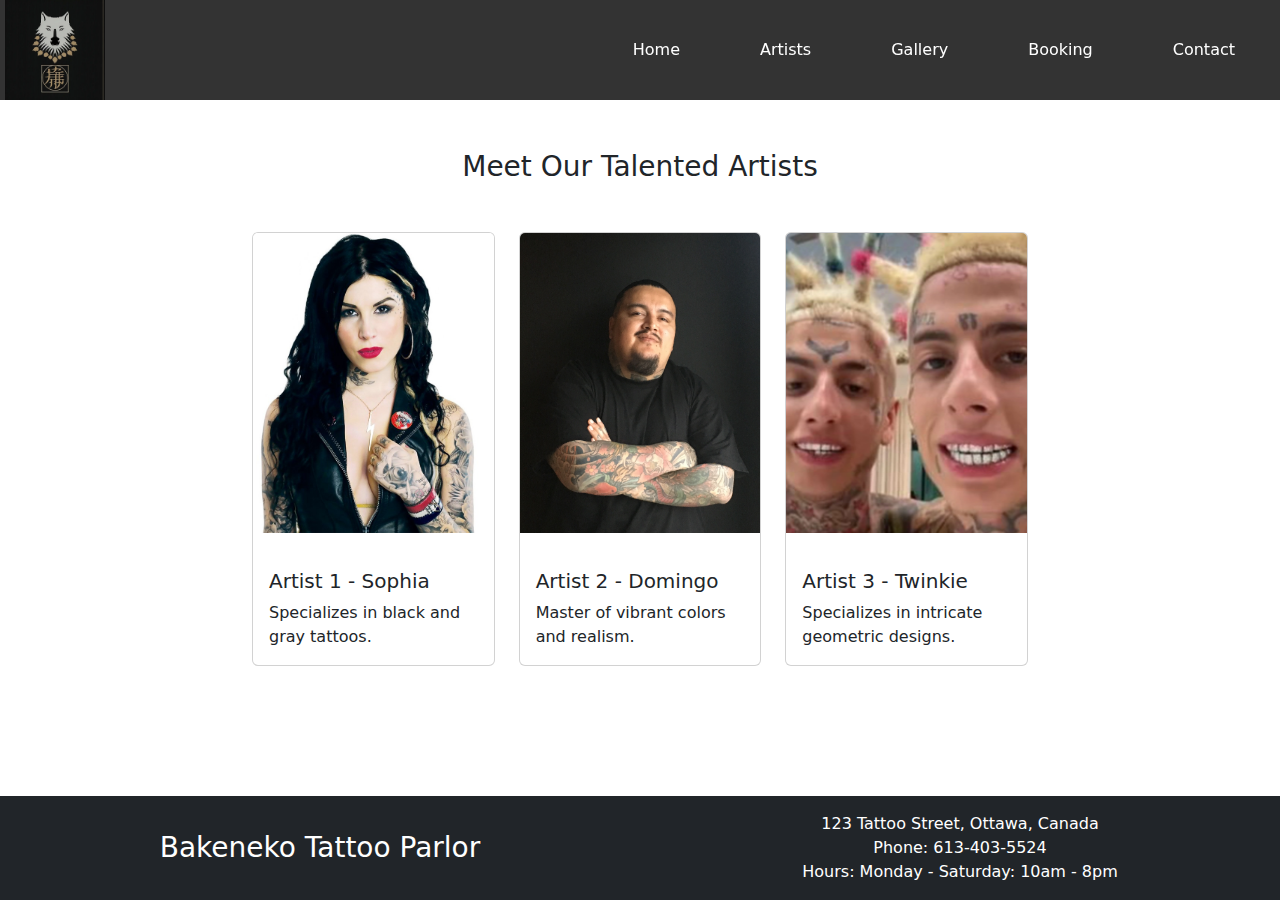
<file: artists.html>
<!DOCTYPE html>
<html>
<head>
  <title>Artists - Tattoo Shop</title>
  
  <link href="https://cdn.jsdelivr.net/npm/bootstrap@5.0.2/dist/css/bootstrap.min.css" rel="stylesheet">
  <link rel="stylesheet" type="text/css" href="pretty.css">
</head>
<body class="artist-page">
  <header>
    <nav class="navigation-bar">
      <div class="logo">
        <a href="index.html">
          <img src="japan logo.webp" alt="Logo">
        </a>
      </div>
      <ul class="menu">
        <li><a href="index.html">Home</a></li>
        <li><a href="artists.html">Artists</a></li>
        <li><a href="gallery.html">Gallery</a></li>
        <li><a href="booking.html">Booking</a></li>
        <li><a href="contact.html">Contact</a></li>
      </ul>
    </nav>
  </header>

  <div class="container mt-5">
    <h1 class="text-center mb-5">Meet Our Talented Artists</h1>

    <div class="row">
      <div class="col-md-6 col-lg-4 mb-4">
        <div class="card" data-bs-toggle="modal" data-bs-target="#artist1-modal">
          <img src="artist1.jpg" alt="Artist 1" class="card-img-top">
          <div class="card-body">
            <h5 class="card-title">Artist 1 - Sophia</h5>
            <p class="card-text">Specializes in black and gray tattoos.</p>
          </div>
        </div>
      </div>
      <div class="col-md-6 col-lg-4 mb-4">
        <div class="card" data-bs-toggle="modal" data-bs-target="#artist2-modal">
          <img src="artist2.jpg" alt="Artist 2" class="card-img-top">
          <div class="card-body">
            <h5 class="card-title">Artist 2 - Domingo</h5>
            <p class="card-text">Master of vibrant colors and realism.</p>
          </div>
        </div>
      </div>
      <div class="col-md-6 col-lg-4 mb-4">
        <div class="card" data-bs-toggle="modal" data-bs-target="#artist3-modal">
          <img src="artist3.webp" alt="Artist 3" class="card-img-top">
          <div class="card-body">
            <h5 class="card-title">Artist 3 - Twinkie</h5>
            <p class="card-text">Specializes in intricate geometric designs.</p>
          </div>
        </div>
      </div>
    </div>
  </div>

  <!-- Artist 1 Modal -->
  <div class="modal fade" id="artist1-modal" tabindex="-1" aria-labelledby="artist1-modal-label" aria-hidden="true">
    <div class="modal-dialog">
      <div class="modal-content">
        <div class="modal-header">
          <h5 class="modal-title" id="artist1-modal-label">Artist 1</h5>
          <button type="button" class="btn-close" data-bs-dismiss="modal" aria-label="Close"></button>
        </div>
        <div class="modal-body">
          <h6>Complexity: Simple - 100$</h6>
          <p>Simple Black and Gray Tattoos (Starting at $100):
            Our talented artists specialize in creating beautiful black and gray tattoos with a touch of simplicity. These designs capture elegance and minimalism, allowing the natural beauty of shading to shine through.</p>
          <h6>Complexity: Moderate - 350$</h6>
          <p>Moderate Black and Gray Tattoos (Starting at $350):
            Our moderate category offers black and gray tattoos with enhanced shading, realistic textures, and intricate details. </p>
          <h6>Complexity: Complex - 750$</h6>
          <p>Complex Black and Gray Tattoos (Starting at $750):
            Our complex category showcases breathtaking black and gray tattoos with elaborate compositions, meticulous detailing, and extensive shading.</p>
        </div>
      </div>
    </div>
  </div>

  <!-- Artist 2 Modal -->
  <div class="modal fade" id="artist2-modal" tabindex="-1" aria-labelledby="artist2-modal-label" aria-hidden="true">
    <div class="modal-dialog">
      <div class="modal-content">
        <div class="modal-header">
          <h5 class="modal-title" id="artist2-modal-label">Artist 2</h5>
          <button type="button" class="btn-close" data-bs-dismiss="modal" aria-label="Close"></button>
        </div>
        <div class="modal-body">
          <h6>Complexity: Simple - 100$</h6>
          <p>Simple Vibrant Colors and Realism Tattoos (Starting at $100):
            Our skilled artists excel in creating vibrant colors and realistic tattoos with a touch of simplicity. These tattoos bring your ideas to life with vivid hues and lifelike details.</p>
          <h6>Complexity: Moderate - 500$</h6>
          <p>Moderate Vibrant Colors and Realism Tattoos (Starting at $500):
            Our moderate category showcases vibrant colors and realism tattoos that exhibit enhanced depth, intricate shading, and lifelike textures.</p>
          <h6>Complexity: Complex - 1000$</h6>
          <p>Complex Vibrant Colors and Realism Tattoos (Starting at $1000):
            Our complex category presents extraordinary vibrant colors and realism tattoos that boast intricate compositions, impeccable detailing, and captivating vibrancy.</p>
        </div>
      </div>
    </div>
  </div>

  <!-- Artist 3 Modal -->
  <div class="modal fade" id="artist3-modal" tabindex="-1" aria-labelledby="artist3-modal-label" aria-hidden="true">
    <div class="modal-dialog">
      <div class="modal-content">
        <div class="modal-header">
          <h5 class="modal-title" id="artist3-modal-label">Artist 3</h5>
          <button type="button" class="btn-close" data-bs-dismiss="modal" aria-label="Close"></button>
        </div>
        <div class="modal-body">
          <h6>Complexity: Simple - 150$</h6>
          <p>Simple Intricate Geometric Designs (Starting at $150):
            Our talented artists specialize in creating simple yet mesmerizing intricate geometric designs. These tattoos showcase clean lines and geometric shapes, resulting in visually striking and harmonious compositions.</p>
          <h6>Complexity: Moderate - 750$</h6>
          <p>Moderate Intricate Geometric Designs (Starting at $750):
            Our moderate category features intricate geometric designs that exhibit enhanced complexity, precise symmetry, and meticulous attention to detail.</p>
          <h6>Complexity: Complex - 1250$</h6>
          <p>Complex Intricate Geometric Designs (Starting at $1250):
            Our complex category presents extraordinary intricate geometric designs that push the limits of creativity and precision. These tattoos boast intricate patterns, mesmerizing symmetries, and meticulous precision, resulting in stunning and awe-inspiring works of art.</p>
        </div>
      </div>
    </div>
  </div>

  <footer class="bg-dark text-white py-3 fixed-bottom">
    <div class="container-fluid text-center">
      <div class="row justify-content-center align-items-center">
        <div class="col">
          <h3 class="mb-0">Bakeneko Tattoo Parlor</h3>
        </div>
        <div class="col">
          <p class="mb-0">123 Tattoo Street, Ottawa, Canada</p>
          <p class="mb-0">Phone: 613-403-5524</p>
          <p class="mb-0">Hours: Monday - Saturday: 10am - 8pm</p>
        </div>
      </div>
    </div>
  </footer>
  <script src="https://cdn.jsdelivr.net/npm/bootstrap@5.0.2/dist/js/bootstrap.bundle.min.js"></script>
  <script src="script.js"></script>
</body>
</html>
</file>
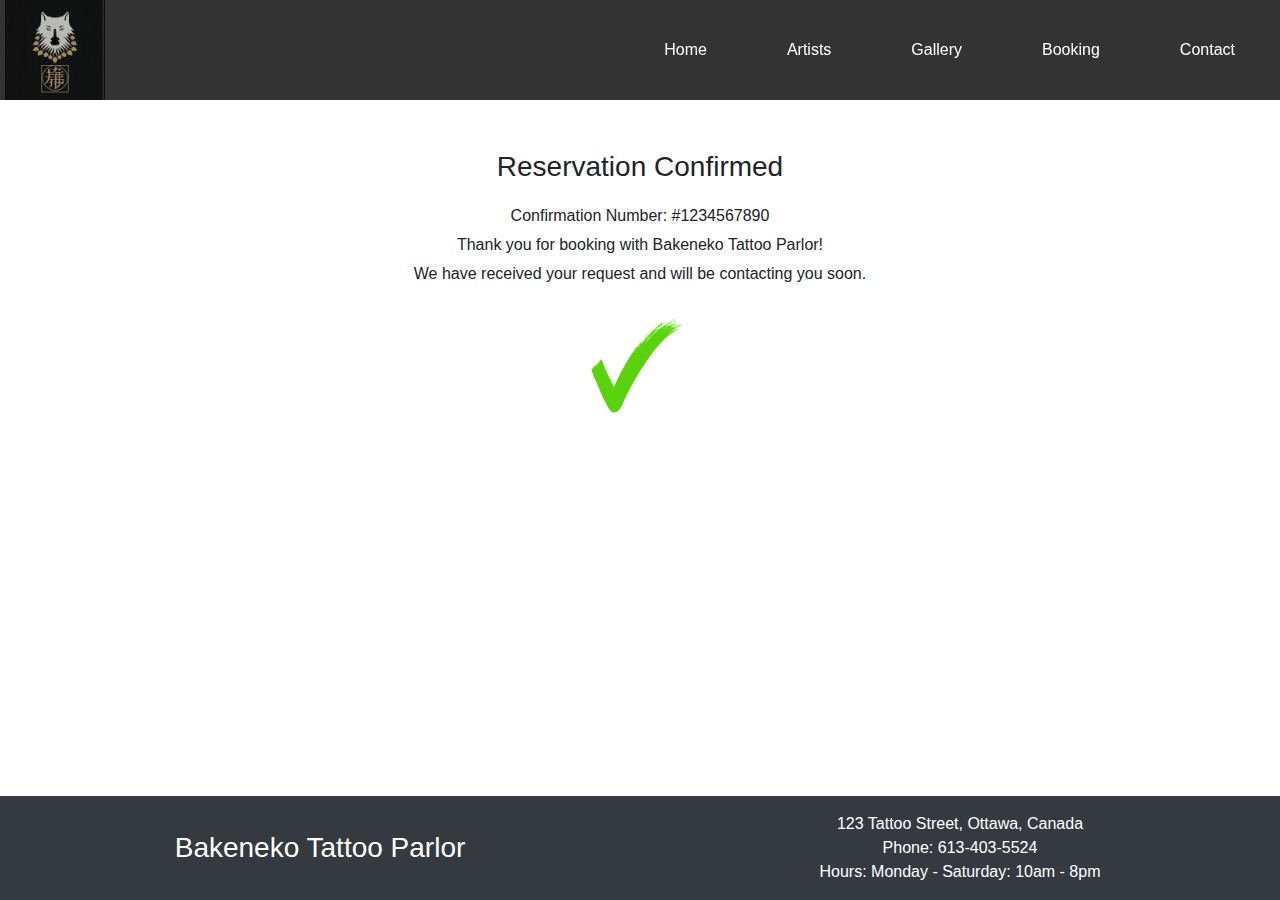
<file: confirmation.html>
<!DOCTYPE html>
<html>
<head>
  <title>Confirmation - Bakeneko Tattoo Parlor</title>
  <link rel="stylesheet" href="https://maxcdn.bootstrapcdn.com/bootstrap/4.5.2/css/bootstrap.min.css">
  <style>
    /* Navigation Bar Styles */
    .navigation-bar {
      position: fixed;
      top: 0;
      left: 0;
      width: 100%;
      z-index: 9999;
      background-color: rgba(0, 0, 0, 0.8);
      backdrop-filter: blur(10px);
      display: flex;
      justify-content: space-between;
      align-items: center;
      padding: 0 5px;
      margin: 0;
    }

    .menu li {
      margin: 0 10px;
    }

    .logo img {
      width: 100px;
      height: auto;
    }

    .menu {
      list-style-type: none;
      margin: 0;
      padding: 0;
      display: flex;
    }

    .menu li a {
      color: rgb(255, 255, 255);
      text-decoration: none;
      padding: 5px 30px;
    }

    /* Confirmation Page Styles */
    .confirmation-section {
      text-align: center;
      margin-top: 150px;
    }

    .confirmation-section h1 {
      font-size: 28px;
      margin-bottom: 20px;
    }

    .confirmation-section p {
      margin: 5px;
    }

    .confirmation-icon {
      display: flex;
      align-items: center;
      justify-content: center;
      margin-top: 30px;
    }

    .confirmation-icon img {
      width: 100px;
      height: 100px;
    }

    /* Footer Styles */
    .footer {
      backdrop-filter: blur(8px);
      -webkit-backdrop-filter: blur(8px); /* For Safari */
      z-index: 9999;
      position: fixed;
      bottom: 0;
      left: 0;
      width: 100%;
      background-color: rgba(0, 0, 0, 0.8);
      color: white;
      padding: 10px;
      text-align: center;
    }
  </style>
</head>
<body>
  <header>
    <nav class="navigation-bar">
      <div class="logo">
        <a href="index.html">
          <img src="japan logo.webp" alt="Logo">
        </a>
      </div>
      <ul class="menu">
        <li><a href="index.html">Home</a></li>
        <li><a href="artists.html">Artists</a></li>
        <li><a href="gallery.html">Gallery</a></li>
        <li><a href="booking.html">Booking</a></li>
        <li><a href="contact.html">Contact</a></li>
      </ul>
    </nav>
  </header>

  <div class="confirmation-section">
    <h1>Reservation Confirmed</h1>
    <div class="confirmation-details">
      <p>Confirmation Number: #1234567890</p>
      <p>Thank you for booking with Bakeneko Tattoo Parlor!</p>
      <p>We have received your request and will be contacting you soon.</p>
    </div>
    <div class="confirmation-icon">
      <img src="checkmark.webp" alt="Confirmation Icon">
    </div>
  </div>

  <footer class="bg-dark text-white py-3 fixed-bottom">
    <div class="container-fluid text-center">
      <div class="row justify-content-center align-items-center">
        <div class="col">
          <h3 class="mb-0">Bakeneko Tattoo Parlor</h3>
        </div>
        <div class="col">
          <p class="mb-0">123 Tattoo Street, Ottawa, Canada</p>
          <p class="mb-0">Phone: 613-403-5524</p>
          <p class="mb-0">Hours: Monday - Saturday: 10am - 8pm</p>
        </div>
      </div>
    </div>
  </footer>
</body>
</html>
</file>
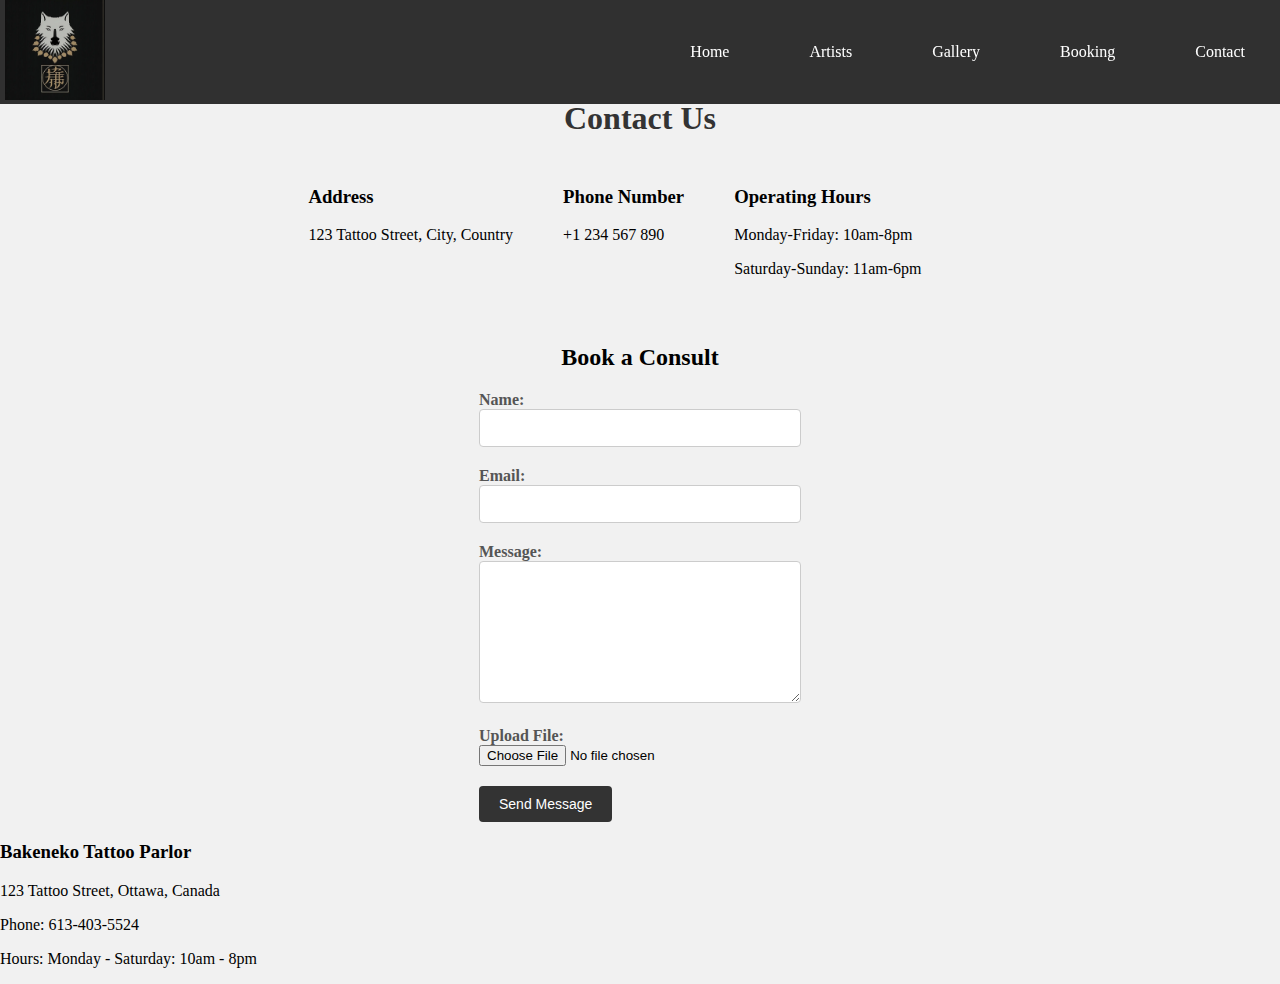
<file: contact.html>
<!DOCTYPE html>
<html>
<head>
  <title>Contact Us - Tattoo Shop</title>
  
  <link href="https://cdn.jsdelivr.net/npm/bootstrap@5.0.2/dist/css/bootstrap.min.css" rel="stylesheet" integrity="sha384-EVSTQN3/azprG1Anm3QDgpJLIm9Nao0Yz1ztcQTwFspd3yD65VohhpuuCOmLASjC" crossorigin="anonymous">
<script src="https://cdn.jsdelivr.net/npm/bootstrap@5.0.2/dist/js/bootstrap.bundle.min.js" integrity="sha384-MrcW6ZMFYlzcLA8Nl+NtUVF0sA7MsXsP1UyJoMp4YLEuNSfAP+JcXn/tWtIaxVXM" crossorigin="anonymous"></script>
<link rel="stylesheet" type="text/css" href="pretty.css">
<style>

</style>
</head>
<body class="contacting">
  <header>
    <nav class="navigation-bar">
        <div class="logo">
          <a href="index.html">
            <img src="japan logo.webp" alt="Logo">
          </a>
        </div>
        <ul class="menu">
          <li><a href="index.html">Home</a></li>
          <li><a href="artists.html">Artists</a></li>
          <li><a href="gallery.html">Gallery</a></li>
          <li><a href="booking.html">Booking</a></li>
          <li><a href="contact.html">Contact</a></li>
        </ul>
      </nav>
  </header>

  <h1>Contact Us</h1>

  <div class="contact-info">
    <div class="address">
      <h3>Address</h3>
      <p>123 Tattoo Street, City, Country</p>
    </div>

    <div class="phone">
      <h3>Phone Number</h3>
      <p>+1 234 567 890</p>
    </div>

    <div class="hours">
      <h3>Operating Hours</h3>
      <p>Monday-Friday: 10am-8pm</p>
      <p>Saturday-Sunday: 11am-6pm</p>
    </div>
  </div>

  <div class="contact-form">
    <h2>Book a Consult</h2>
    <form>
      <div class="form-group">
        <label for="name">Name:</label>
        <input type="text" id="name" name="name" required>
      </div>
      <div class="form-group">
        <label for="email">Email:</label>
        <input type="email" id="email" name="email" required>
      </div>
      <div class="form-group">
        <label for="message">Message:</label>
        <textarea id="message" name="message" rows="5" required></textarea>
      </div>
      <div class="form-group">
        <label for="file">Upload File:</label>
        <input type="file" id="file" name="file">
      </div>
      <button type="submit">Send Message</button>
    </form>
  </div>


  <footer class="bg-dark text-white py-3 fixed-bottom">
    <div class="container-fluid text-center">
      <div class="row justify-content-center align-items-center">
        <div class="col">
          <h3 class="mb-0">Bakeneko Tattoo Parlor</h3>
        </div>
        <div class="col">
          <p class="mb-0">123 Tattoo Street, Ottawa, Canada</p>
          <p class="mb-0">Phone: 613-403-5524</p>
          <p class="mb-0">Hours: Monday - Saturday: 10am - 8pm</p>
        </div>
      </div>
    </div>
  </footer>


  
  <script src="https://cdn.jsdelivr.net/npm/@popperjs/core@2.9.2/dist/umd/popper.min.js" integrity="sha384-IQsoLXl5PILFhosVNubq5LC7Qb9DXgDA9i+tQ8Zj3iwWAwPtgFTxbJ8NT4GN1R8p" crossorigin="anonymous"></script>
<script src="https://cdn.jsdelivr.net/npm/bootstrap@5.0.2/dist/js/bootstrap.min.js" integrity="sha384-cVKIPhGWiC2Al4u+LWgxfKTRIcfu0JTxR+EQDz/bgldoEyl4H0zUF0QKbrJ0EcQF" crossorigin="anonymous"></script>
<script src="script.js"></script>
</body>
</html>
</file>
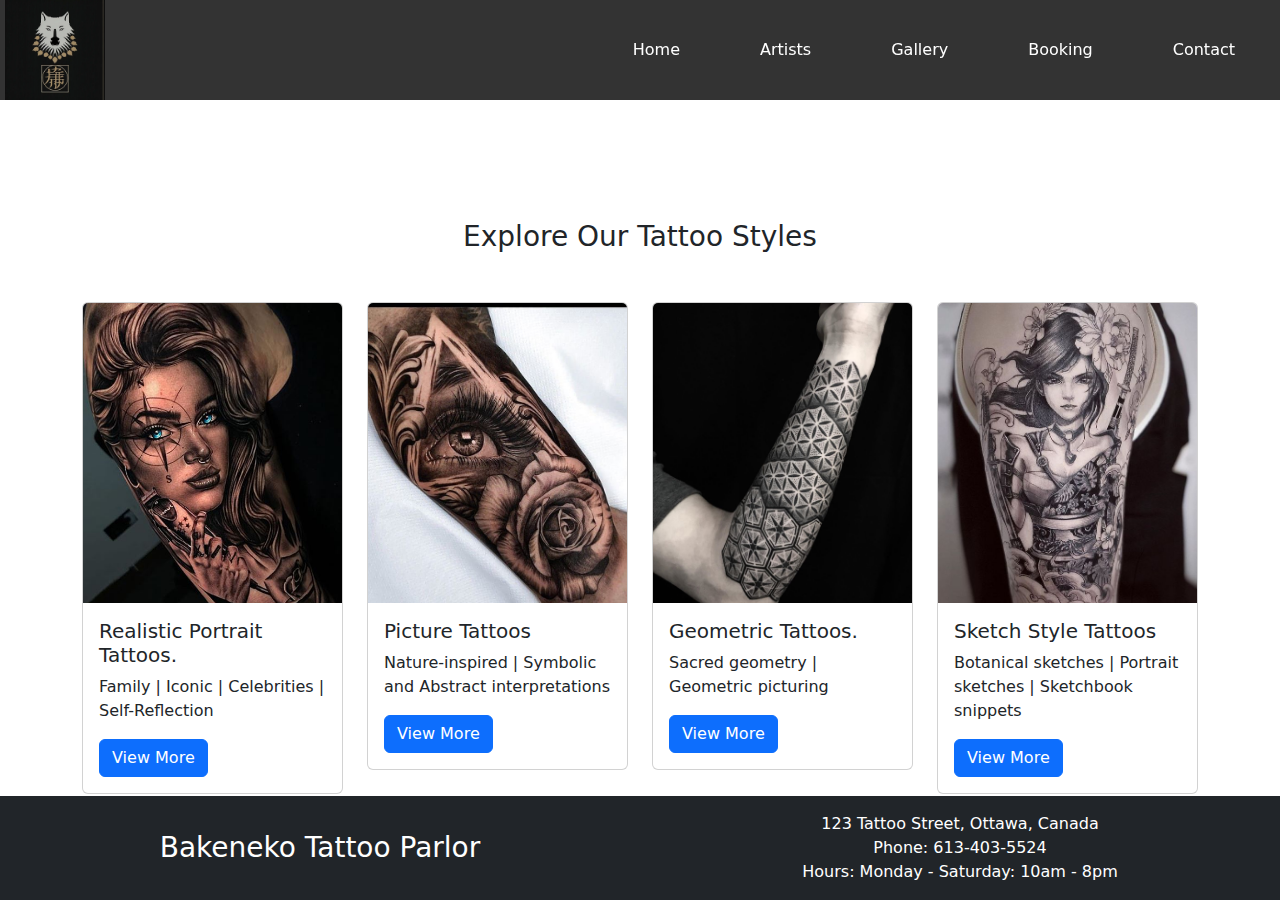
<file: gallery.html>
<!DOCTYPE html>
<html>
<head>
  <title>Gallery - Tattoo Shop</title>
  
  <link href="https://cdn.jsdelivr.net/npm/bootstrap@5.0.2/dist/css/bootstrap.min.css" rel="stylesheet">
  <link rel="stylesheet" type="text/css" href="pretty.css">
  <style>
    body {
      padding-top: 70px; /* Add padding to the top of the body */
    }
  </style>
</head>
<body>
  <header>
    <nav class="navigation-bar">
      <div class="logo">
        <a href="index.html">
          <img src="japan logo.webp" alt="Logo">
        </a>
      </div>
      <ul class="menu">
        <li><a href="index.html">Home</a></li>
        <li><a href="artists.html">Artists</a></li>
        <li><a href="gallery.html">Gallery</a></li>
        <li><a href="booking.html">Booking</a></li>
        <li><a href="contact.html">Contact</a></li>
      </ul>
    </nav>
  </header>

  <div class="container mt-5">
    <h1 class="text-center mb-5">Explore Our Tattoo Styles</h1>

    <div class="row">
      <div class="col-md-6 col-lg-3 mb-4">
        <div class="card">
          <img src="style1.jpg" alt="Style 1" class="card-img-top">
          <div class="card-body">
            <h5 class="card-title">Realistic Portrait Tattoos.</h5>
            <p class="card-text">Family | Iconic | Celebrities | Self-Reflection</p>
            <a href="#" class="btn btn-primary">View More</a>
          </div>
        </div>
      </div>
      <div class="col-md-6 col-lg-3 mb-4">
        <div class="card">
          <img src="style2.jpg" alt="Style 2" class="card-img-top">
          <div class="card-body">
            <h5 class="card-title">Picture Tattoos</h5>
            <p class="card-text">Nature-inspired | Symbolic and Abstract interpretations  </p>
            <a href="#" class="btn btn-primary">View More</a>
          </div>
        </div>
      </div>
      <div class="col-md-6 col-lg-3 mb-4">
        <div class="card">
          <img src="style3.jpg" alt="Style 3" class="card-img-top">
          <div class="card-body">
            <h5 class="card-title">Geometric Tattoos.</h5>
            <p class="card-text">Sacred geometry | Geometric picturing </p>
            <a href="#" class="btn btn-primary">View More</a>
          </div>
        </div>
      </div>
      <div class="col-md-6 col-lg-3 mb-4">
        <div class="card">
          <img src="style4.jpg" alt="Style 4" class="card-img-top">
          <div class="card-body">
            <h5 class="card-title">Sketch Style Tattoos</h5>
            <p class="card-text">Botanical sketches | Portrait sketches | Sketchbook snippets</p>
            <a href="#" class="btn btn-primary">View More</a>
          </div>
        </div>
      </div>
    </div>
  </div>


   
  <footer class="bg-dark text-white py-3 fixed-bottom">
    <div class="container-fluid text-center">
      <div class="row justify-content-center align-items-center">
        <div class="col">
          <h3 class="mb-0">Bakeneko Tattoo Parlor</h3>
        </div>
        <div class="col">
          <p class="mb-0">123 Tattoo Street, Ottawa, Canada</p>
          <p class="mb-0">Phone: 613-403-5524</p>
          <p class="mb-0">Hours: Monday - Saturday: 10am - 8pm</p>
        </div>
      </div>
    </div>
  </footer>


  <script src="script.js"></script>     
  <script src="https://cdn.jsdelivr.net/npm/bootstrap@5.0.2/dist/js/bootstrap.bundle.min.js"></script>
</body>
</html>
</file>
<file: pretty.css>
/* Global Styles */
body {
  margin: 0;
  padding: 0;
}

/* Navigation Bar Styles */
.navigation-bar {
  position: fixed;
  top: 0;
  left: 0;
  width: 100%;
  z-index: 99;
  background-color: rgba(0, 0, 0, 0.8);
  display: flex;
  justify-content: space-between;
  align-items: center;
  padding: 0 5px;
  margin: 0;
}

.menu li {
  margin: 0 10px;
}

.logo img {
  width: 100px;
  height: auto;
}

.menu {
  list-style-type: none;
  margin: 0;
  padding: 0;
  display: flex;
}

.menu li a {
  color: rgb(255, 255, 255);
  text-decoration: none;
  padding: 5px 30px;
}

/* Site Title Styles */
.site-title {
  z-index: 9999;
  text-align: center;
  position: fixed;
  top: 50%;
  left: 50%;
  transform: translate(-50%, -50%);
}

.site-title h1 {
  font-size: 24px;
  color: rgb(0, 0, 0);
}

/* Subtitle Styles */
.subtitle {
  position: absolute;
  bottom: -380px;
  right: -780px;
  padding: 290px;
  color: rgba(143, 106, 106, 0.8);
}

/* Contact Page Styles */
h1 {
  text-align: center;
  margin-top: 150px;
}

.contact-info {
  display: flex;
  justify-content: center;
  margin-top: 50px;
}

.contact-info > div {
  margin-right: 100px;
}

.contact-form {
  display: flex;
  flex-direction: column;
  align-items: center;
  margin-top: 50px;
}

.form-group {
  margin-bottom: 20px;
}

label {
  display: block;
  font-weight: bold;
}

input[type="text"],
input[type="email"],
textarea {
  width: 300px;
  padding: 5px;
  border: 1px solid #ccc;
  border-radius: 4px;
}

button[type="submit"] {
  padding: 10px 20px;
  background-color: #333;
  color: #fff;
  border: none;
  border-radius: 4px;
  cursor: pointer;
}

button[type="submit"]:hover {
  background-color: #555;
}

/* Gallery Page Styles */
.gallery {
  display: flex;
  flex-wrap: wrap;
  justify-content: center;
  margin-top: 30px;
}

.gallery-item {
  margin: 10px;
  cursor: pointer;
  transition: transform 0.3s ease;
}

.gallery-item img {
  width: 300px;
  height: 200px;
  object-fit: cover;
  border-radius: 8px;
  box-shadow: 0 2px 4px rgba(0, 0, 0, 0.2);
}

.gallery-item:hover {
  transform: scale(1.05);
}

.card-img-top {
  height: 300px;
  object-fit: cover;
}

.floating-card {
  display: none;
  position: fixed;
  top: 50%;
  left: 50%;
  transform: translate(-50%, -50%);
  width: 300px;
  padding: 20px;
  background-color: #fff;
  border-radius: 8px;
  box-shadow: 0 4px 8px rgba(0, 0, 0, 0.2);
  z-index: 9999;
}

.floating-card h2 {
  margin-top: 0;
}

.floating-card p {
  margin-bottom: 0;
}

/* Booking Page Styles */
.calendar-container {
  float: right;
  margin-right: 20px;
}

.calendar {
  width: 300px;
  border: 1px solid #ccc;
  border-radius: 5px;
  padding: 10px;
}

.calendar h2 {
  text-align: center;
  margin-top: 0;
}

.calendar table {
  width: 100%;
  border-collapse: collapse;
}

.calendar th,
.calendar td {
  padding: 5px;
  text-align: center;
}

.calendar .empty {
  background-color: #f8f8f8;
}

.calendar .available,
.calendar .selected {
  background-color: #c8e6c9;
  cursor: pointer;
}

.calendar .booked,
.calendar .unavailable {
  background-color: #ffcdd2;
  cursor: not-allowed;
}

.dropdown-content {
  display: none;
  position: absolute;
  background-color: #f9f9f9;
  min-width: 160px;
  box-shadow: 0px 8px 16px 0px rgba(0, 0, 0, 0.2);
  padding: 12px 16px;
  z-index: 1;
}

.dropdown:hover .dropdown-content {
  display: block;
}

select {
  width: 100%;
  padding: 5px;
  border: 1px solid #ccc;
  border-radius: 4px;
}

/* Confirmation Page Styles */
.confirmation-page {
  background-color: #f1f1f1;
}

.content {
  display: flex;
  flex-direction: column;
  align-items: center;
  justify-content: center;
  height: 100vh;
  text-align: center;
}

h1 {
  font-size: 28px;
  margin-bottom: 20px;
}

.confirmation-details {
  margin-bottom: 30px;
}

.confirmation-details p {
  margin: 5px;
}

.confirmation-icon {
  display: flex;
  align-items: center;
  justify-content: center;
}

.confirmation-icon img {
  width: 100px;
  height: 100px;
}

/* Footer Styles */
.footer {
  z-index: 9999;
}

/* Modal Styles */
.modal {
  transition: top 0.3s ease-in-out;
}

.modal.show {
  top: 150px;
}

.modal-dialog {
  margin-top: 0;
}

/* Add this CSS code to your existing "pretty.css" file or create a new CSS file and link it in your HTML */

/* Custom styles for the artist page */
.artist-page .container {
  max-width: 800px;
  margin: 0 auto;
}

.artist-page .card {
  transition: transform 0.2s;
}

.artist-page .card:hover {
  transform: scale(1.05);
}

.artist-page .modal-body {
  padding: 1rem;
}

.artist-page .modal-body h6 {
  margin-top: 1rem;
}

.artist-page .modal-body p {
  margin-bottom: 1rem;
}

.artist-page footer {
  background-color: #333;
  color: #fff;
  padding: 20px 0;
}

.artist-page footer p {
  margin-bottom: 5px;
}
.artist-page .card-body {
  margin-top: 20px; /* Adjust the value as needed */
}

.artist-page .modal-body h6 {
  margin-top: 10px; /* Adjust the value as needed */
}
.artist-page .card {
  width: 100%; /* Adjust the width as needed */
  height: 100%; /* Adjust the height as needed */
}

.home-page {
  background-color: #f1f1f1;
}

.home-page header {
  position: relative;
  height: 500px;
  background-image: url('your-image.jpg');
  background-size: cover;
  background-position: center;
}

.home-page .site-title {
  z-index: 9999;
  position: absolute;
  top: 50%;
  left: 20px;
  transform: translate(0, -50%);
  text-align: left;
  color: #fff;
  width: 50%;
  padding-right: 20px;
}

.home-page .site-title h1 {
  font-size: 32px;
  margin-bottom: 10px;
}

.home-page .site-title .subtitle {
  font-size: 18px;
}

.home-page .about-us {
  z-index: 9999;
  position: absolute;
  top: 50%;
  right: 20px;
  transform: translate(0, -50%);
  text-align: left;
  color: #fff;
  width: 40%;
  padding-left: 20px;
}

.home-page .about-us h2 {
  font-size: 24px;
  margin-bottom: 10px;
}

.home-page .about-us p {
  margin-bottom: 20px;
}

.home-page .content {
  padding: 40px;
  text-align: center;
}

.home-page .content h2 {
  font-size: 24px;
  margin-bottom: 20px;
}

.home-page .content p {
  margin-bottom: 20px;
}

.home-page .content .btn {
  padding: 10px 20px;
  background-color: #333;
  color: #fff;
  border: none;
  border-radius: 4px;
  text-decoration: none;
  transition: background-color 0.3s ease;
}

.home-page .content .btn:hover {
  background-color: #555;
}
.contacting {
  background-color: #f1f1f1;
}

.contacting h1 {
  text-align: center;
  margin-top: 100px;
  font-size: 32px;
  color: #333;
}

.contacting .contact-info {
  display: flex;
  justify-content: center;
  margin-top: 30px; /* Adjust the value as needed */
}

.contacting .contact-info > div {
  margin-right: 50px; /* Adjust the value as needed */
}

.contacting .contact-form {
  display: flex;
  flex-direction: column;
  align-items: center;
  margin-top: 30px; /* Adjust the value as needed */
}

.contacting .form-group {
  margin-bottom: 20px;
}

.contacting label {
  display: block;
  font-weight: bold;
  color: #555;
}

.contacting input[type="text"],
.contacting input[type="email"],
.contacting textarea {
  width: 300px;
  padding: 10px;
  border: 1px solid #ccc;
  border-radius: 4px;
  font-size: 14px;
}

.contacting textarea {
  height: 120px;
}

.contacting button[type="submit"] {
  padding: 10px 20px;
  background-color: #333;
  color: #fff;
  border: none;
  border-radius: 4px;
  cursor: pointer;
  font-size: 14px;
}

.contacting button[type="submit"]:hover {
  background-color: #555;
}

.contacting .title {
  font-size: 36px;
  font-weight: bold;
  margin-bottom: 20px;
  color: #333;
}
</file>
